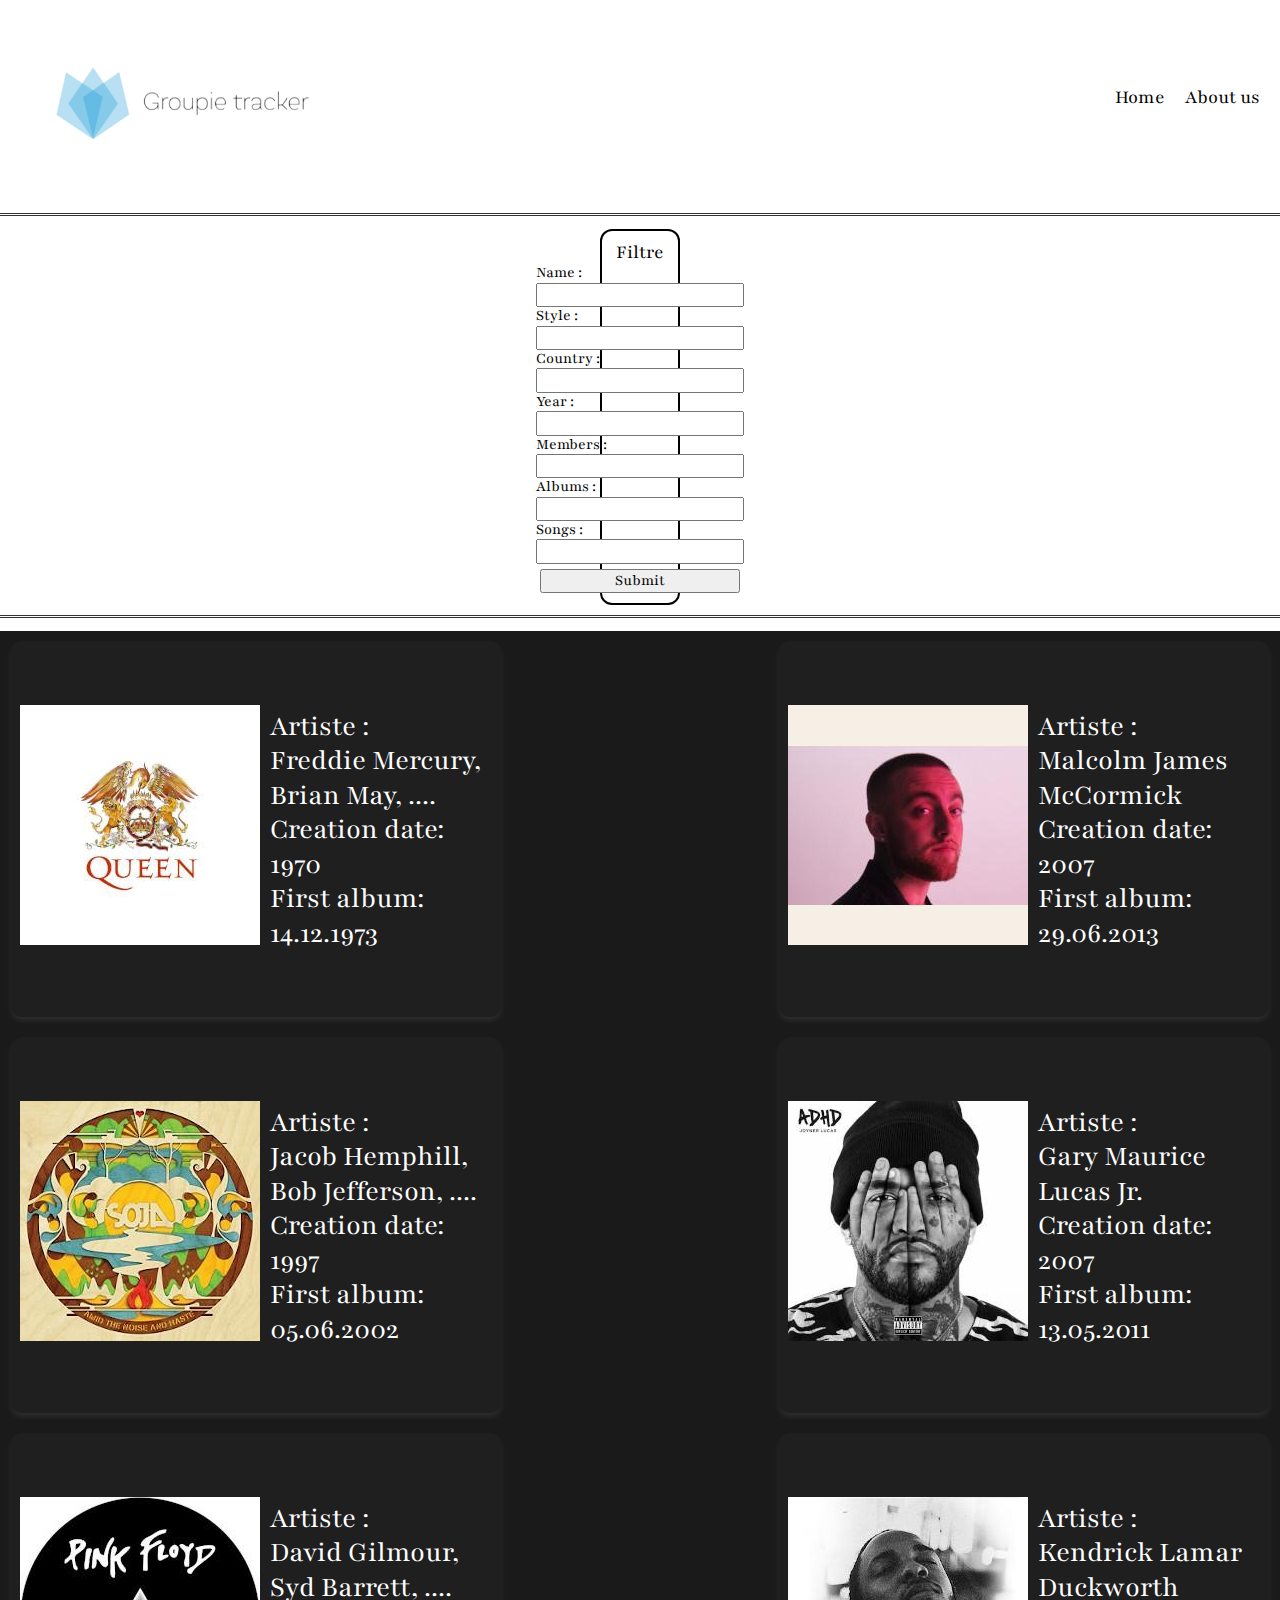
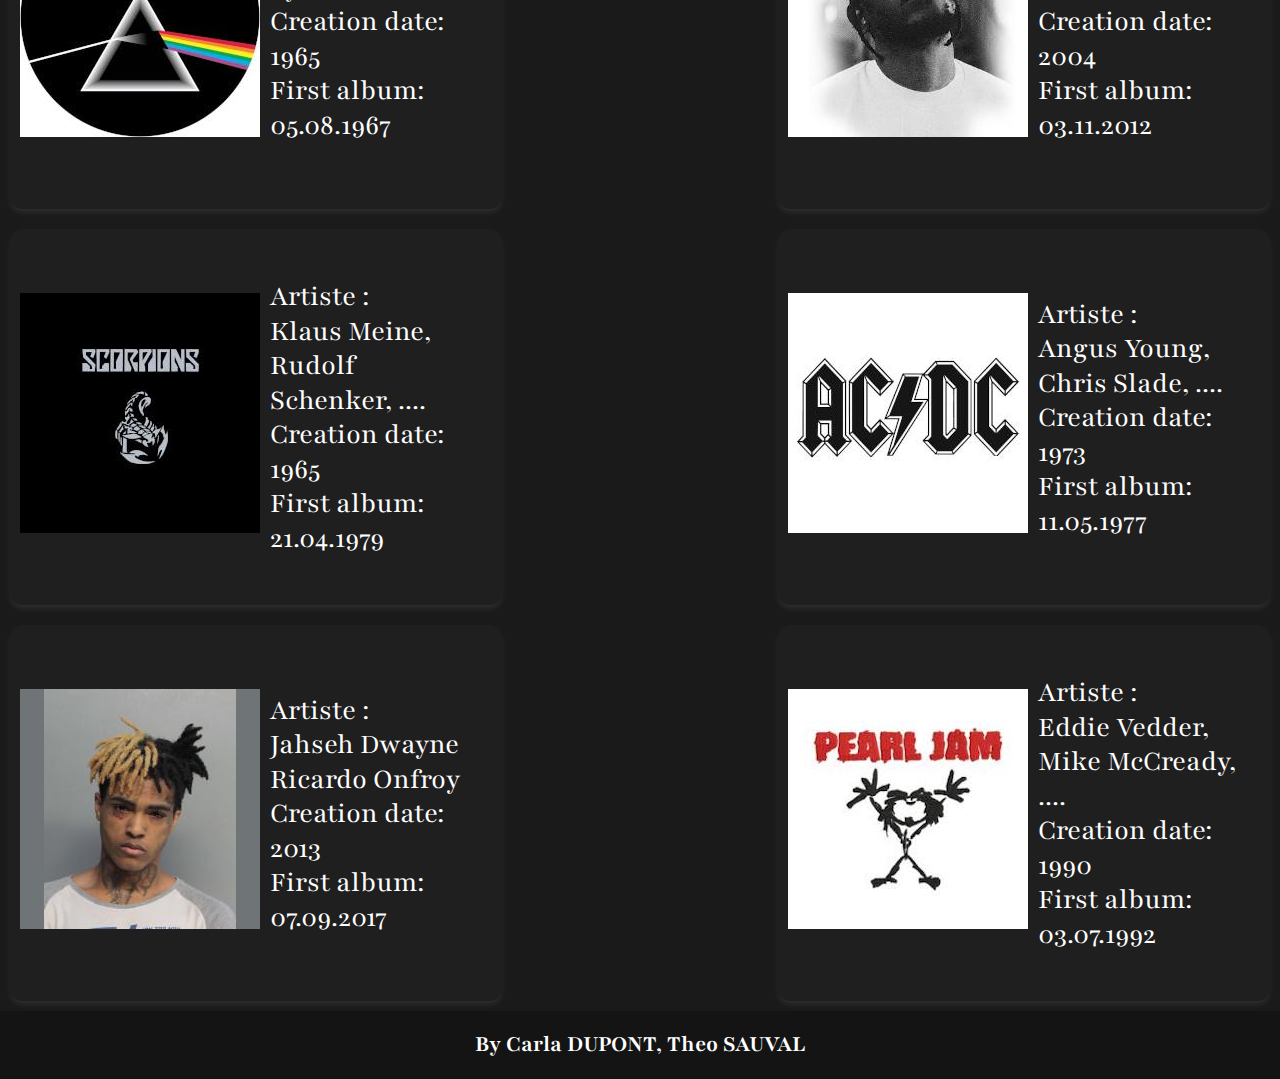
<file: HTML/index.html>
<!DOCTYPE html>
<html lang="fr">
<head>
    <meta charset="UTF-8">
    <meta http-equiv="X-UA-Compatible" content="IE=edge">
    <meta name="viewport" content="width=device-width, initial-scale=1.0">
    <link rel="icon" href="/IMG/groupie-removebg-preview-logo.png">
    <link rel="stylesheet" href="/CSS/normalize.css">
    <link rel="stylesheet" href="/CSS/style.css">
    <title>Groupie Tracker</title>
</head>
<body>
    <!-- Debut de la nav bar  -->
    <header>
        <div class="navbar">
            <div class="parent">
                <div class="div1">
                    <img src="/IMG/groupie-removebg-preview.png" alt="Logo">     
                </div>
                <div class="div2"> 
                    
                </div>
                <div class="div3"> 
                    <ul>
                        <li class="one"><a href="#">Home</a></li>
                        <li class="two"><a href="#">About us</a></li>
                    </ul>
                </div>
            </div>
        </div>
    </header>
    <hr>
    <!-- Debut du 2eme bloc du site -->
    <main>
        <div class="filter">
            <form action="">
                <label for="Titre" class="titre">Filtre</label>
                <label for="name">Name :</label>
                <input type="text" name="name" id="btn">
                <label for="style">Style :</label>
                <input type="text" name="style" id="btn">
                <label for="country">Country :</label>
                <input type="text" name="country" id="btn">
                <label for="year">Year :</label>
                <input type="text" name="year" id="btn">
                <label for="members">Members :</label>
                <input type="text" name="members" id="btn">
                <label for="albums">Albums :</label>
                <input type="text" name="albums" id="btn">
                <label for="songs">Songs :</label>
                <input type="text" name="songs" id="btn">
                <input type="submit" value="Submit" id="bouton">
            </form>
        </div>
        <hr>
        <!-- Debut du 3eme bloc du site, artiste et leurs description -->
        <div class="artiste">
            <div class="parent1">
                <div class="div5">
                    <a href="/HTML/queen.html">
                        <img src="/IMG/queen.jpeg" alt="image artiste 1">
                    </a>
                        <div class="text">
                            <p>
                                Artiste : <br> Freddie Mercury, Brian May, .... <br>
                                Creation date: <br> 1970 <br>
                                First album: <br> 14.12.1973
                            </p>
                        </div>
                </div>
                <div class="div6">
                    <a href="/HTML/soja.html">
                    <img src="/IMG/soja.jpeg" alt="image artiste 2">
                    </a>
                    <div class="text">
                    <p>
                        Artiste : <br> Jacob Hemphill, Bob Jefferson, .... <br>
                        Creation date: <br> 1997 <br>
                        First album: <br> 05.06.2002
                    </p>
                    </div>
                </div>
                <div class="div7">
                    <a href="pinkFloyd.html">
                    <img src="/IMG/pinkfloyd.jpeg" alt="image artiste 3">
                    </a>
                    <div class="text">
                    <p>
                        Artiste : <br> David Gilmour, Syd Barrett, .... <br>
                        Creation date: <br> 1965 <br>
                        First album: <br> 05.08.1967
                    </p>
                    </div>
                </div>
                <div class="div8">
                    <a href="scorpion.html">
                    <img src="/IMG/scorpions.jpeg" alt="image artiste 4">
                    </a>
                    <div class="text">
                    <p>
                        Artiste : <br> Klaus Meine, Rudolf Schenker, .... <br>
                        Creation date: <br> 1965 <br>
                        First album: <br> 21.04.1979<br>
                    </p>
                </div>
                </div>
                <div class="div9">
                    <a href="xxxtentacion.html">
                    <img src="/IMG/xxxtentacion.jpeg" alt="image artiste 5">
                    </a>
                    <div class="text">
                    <p>
                        Artiste : <br> Jahseh Dwayne Ricardo Onfroy <br>
                        Creation date: <br> 2013 <br>
                        First album: <br> 07.09.2017 <br>
                    </p>
                    </div>
                </div>
                <div class="div10">
                    <a href="MacMiller.html">
                    <img src="/IMG/macmiller.jpeg" alt="image artiste 6">
                    </a>
                    <div class="text">
                    <p>
                        Artiste : <br> Malcolm James McCormick <br>
                        Creation date: <br> 2007 <br>
                        First album: <br> 29.06.2013
                    </p>
                    </div>
                </div>
                <div class="div11">
                    <a href="JoynerLucas.html">
                    <img src="/IMG/joynerlucas.jpeg" alt="image artiste 7">
                    </a>
                    <div class="text">
                    <p>
                        Artiste : <br> Gary Maurice Lucas Jr. <br>
                        Creation date: <br> 2007 <br>
                        First album: <br> 13.05.2011 <br>
                    </p>
                    </div>
                </div>
                <div class="div12">
                    <a href="KendrickLamar.html">
                    <img src="/IMG/kencricklamar.jpeg" alt="image artiste 8">
                    </a>
                    <div class="text">
                    <p>
                        Artiste : <br> Kendrick Lamar Duckworth <br>
                        Creation date: <br> 2004 <br>
                        First album: <br> 03.11.2012
                    </p>
                    </div>
                </div>
                <div class="div13">
                    <a href="acdc.html">
                    <img src="/IMG/acdc.jpeg" alt="image artiste 9">
                    </a>
                    <div class="text">
                    <p>
                        Artiste : <br> Angus Young, Chris Slade, .... <br>
                        Creation date: <br> 1973 <br>
                        First album: <br> 11.05.1977
                    </p>
                    </div>
                </div>
                <div class="div14">
                    <a href="PearlJam.html">
                    <img src="/IMG/pearljam.jpeg" alt="image artiste 10">
                    </a>
                    <div class="text">
                    <p>
                        Artiste : <br> Eddie Vedder, Mike McCready, .... <br>
                        Creation date: <br> 1990 <br>
                        First album: <br> 03.07.1992
                    </p>
                    </div>
                </div>
            </div>
        </div>
    </main>
    <!-- Fin du site avec les noms des createur du site -->
    <footer>
        <h2>
            By Carla DUPONT,  
            Theo SAUVAL 
        </h2>
    </footer>
</body>
</html>
</file>
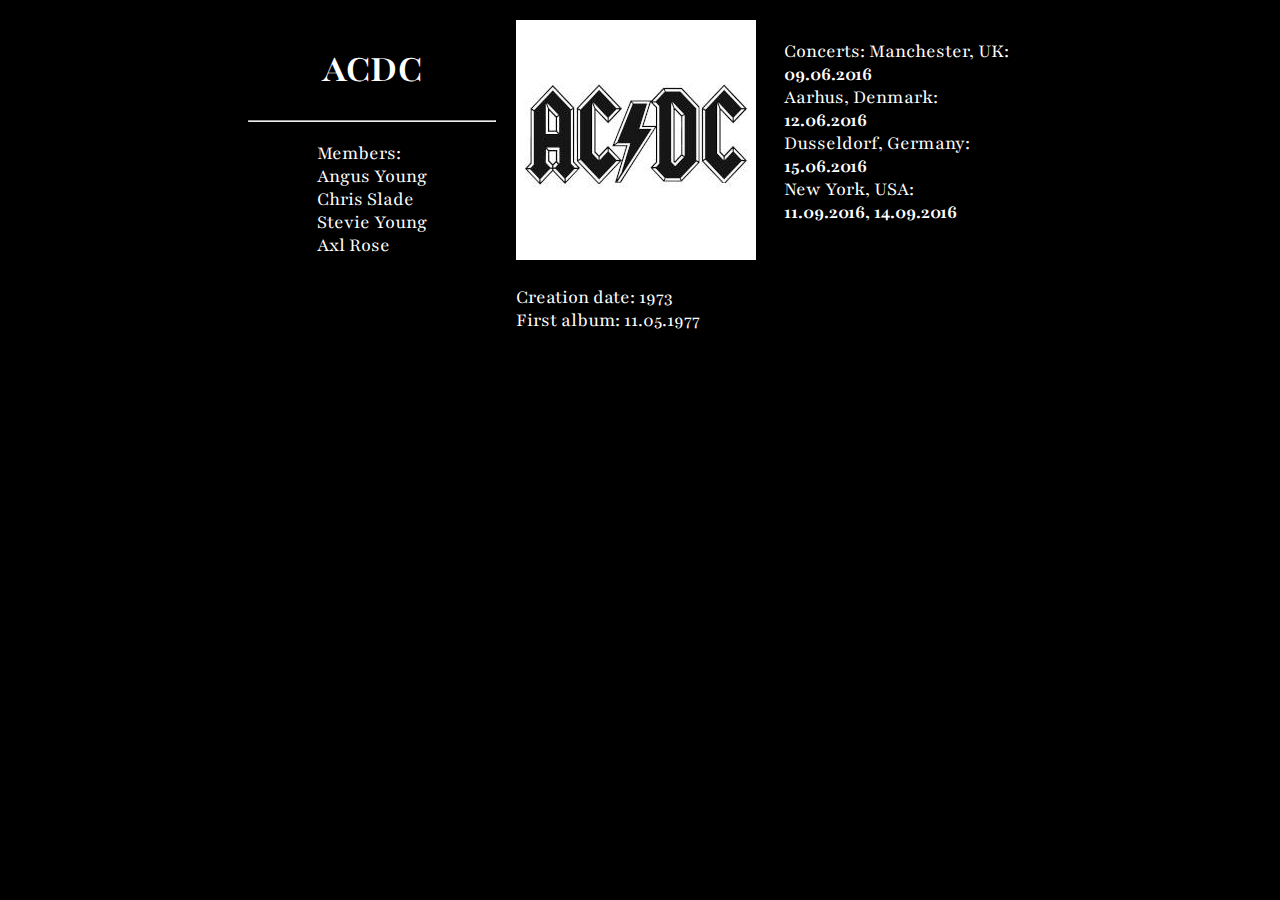
<file: HTML/acdc.html>
<!DOCTYPE html>
<html lang="fr">
<head>
    <meta charset="UTF-8">
    <meta http-equiv="X-UA-Compatible" content="IE=edge">
    <meta name="viewport" content="width=device-width, initial-scale=1.0">
    <link rel="icon" href="/IMG/groupie-removebg-preview-logo.png">

    <link rel="stylesheet" href="/CSS/normalize.css">
    <link rel="stylesheet" href="/CSS/queen.css">
    <title>ACDC</title>
</head>
<body>
    <main>
        <div class="parent">
            <div class="div1">
                <h1>
                    ACDC
                </h1>
                <hr>
                <p class="Membres">
                    Members: <br>
                    Angus Young <br> 
                    Chris Slade <br> 
                    Stevie Young <br> 
                    Axl Rose <br>  
                </p>
            </div>
            <div class="div2">
                <img src="/IMG/acdc.jpeg" alt="Image du groupe de queen">     
            </div>
            <div class="div3">
                <p>
                    Creation date: 1973 <br>
                    First album: 11.05.1977
                </p>
            </div>
            <div class="div4">
                <p>
                Concerts:
                Manchester, UK: <br>
                <strong>09.06.2016</strong>   <br>

                Aarhus, Denmark: <br>
                <strong>12.06.2016</strong>  <br>

                Dusseldorf, Germany: <br>
                <strong>15.06.2016</strong><br>

                New York, USA: <br>
                <strong>11.09.2016, 14.09.2016</strong><br>
               
                </p>  
            </div>
            </div>
    </main>
</body>
</html>
</file>
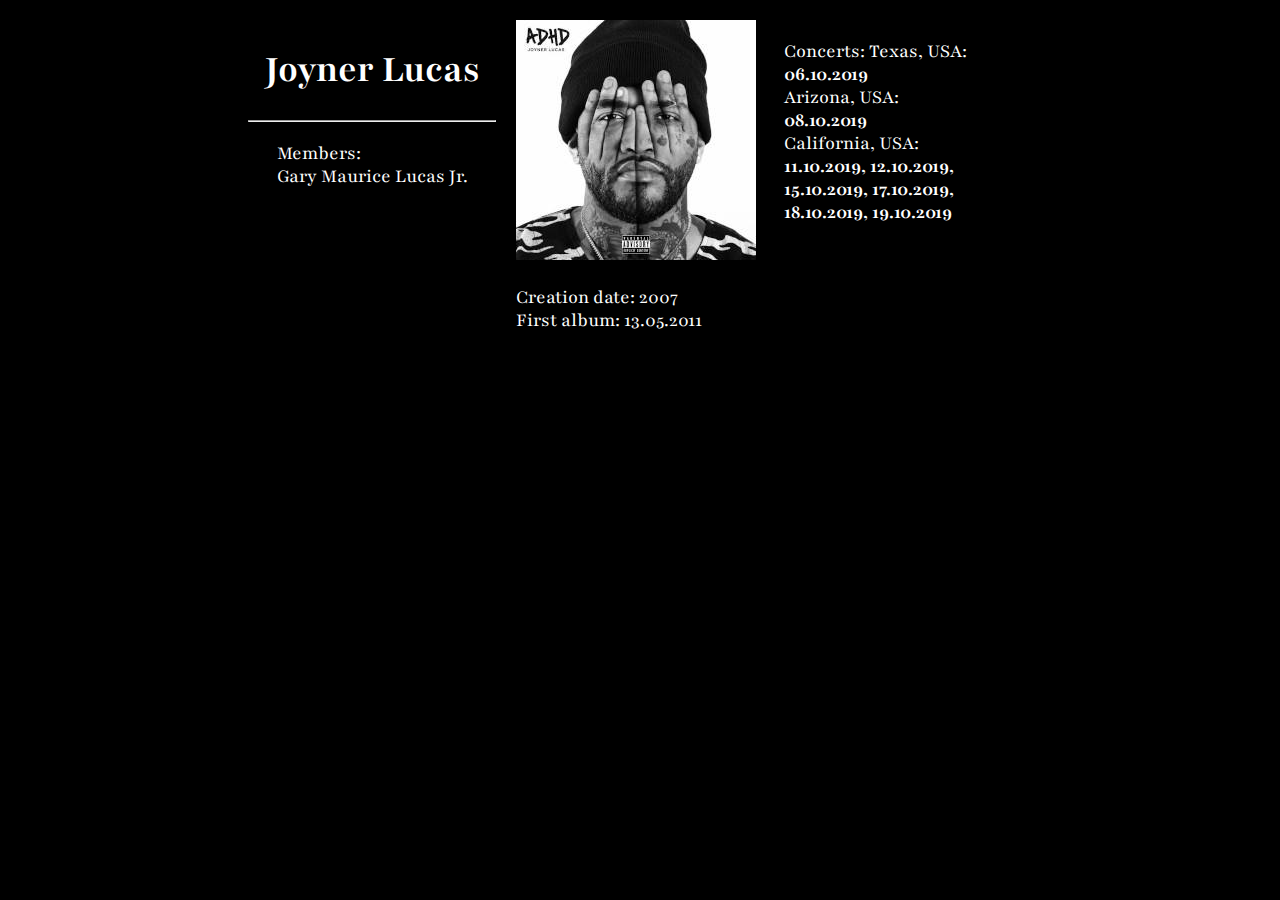
<file: HTML/JoynerLucas.html>
<!DOCTYPE html>
<html lang="fr">
<head>
    <meta charset="UTF-8">
    <meta http-equiv="X-UA-Compatible" content="IE=edge">
    <meta name="viewport" content="width=device-width, initial-scale=1.0">
    <link rel="icon" href="/IMG/groupie-removebg-preview-logo.png">
    <link rel="stylesheet" href="/CSS/normalize.css">
    <link rel="stylesheet" href="/CSS/queen.css">
    <title>JoynerLucas</title>
</head>
<body>
    <main>
        <div class="parent">
            <div class="div1">
                <h1>
                    Joyner Lucas
                </h1>
                <hr>
                <p class="Membres">
                    Members: <br>
                    Gary Maurice Lucas Jr. <br>  
                </p>
            </div>
            <div class="div2">
                <img src="/IMG/joynerlucas.jpeg" alt="Image du groupe de queen">     
            </div>
            <div class="div3">
                <p>
                    Creation date: 2007 <br>
                    First album: 13.05.2011
                </p>
            </div>
            <div class="div4">
                <p>
                Concerts:
                Texas, USA: <br>
                <strong>06.10.2019</strong>   <br>

                Arizona, USA: <br>
                <strong>08.10.2019</strong>  <br>

                California, USA: <br>
                <strong>11.10.2019, 12.10.2019, 15.10.2019, 17.10.2019, 18.10.2019, 19.10.2019</strong><br>
                </p>  
            </div>
            </div>
    </main>
</body>
</html>
</file>
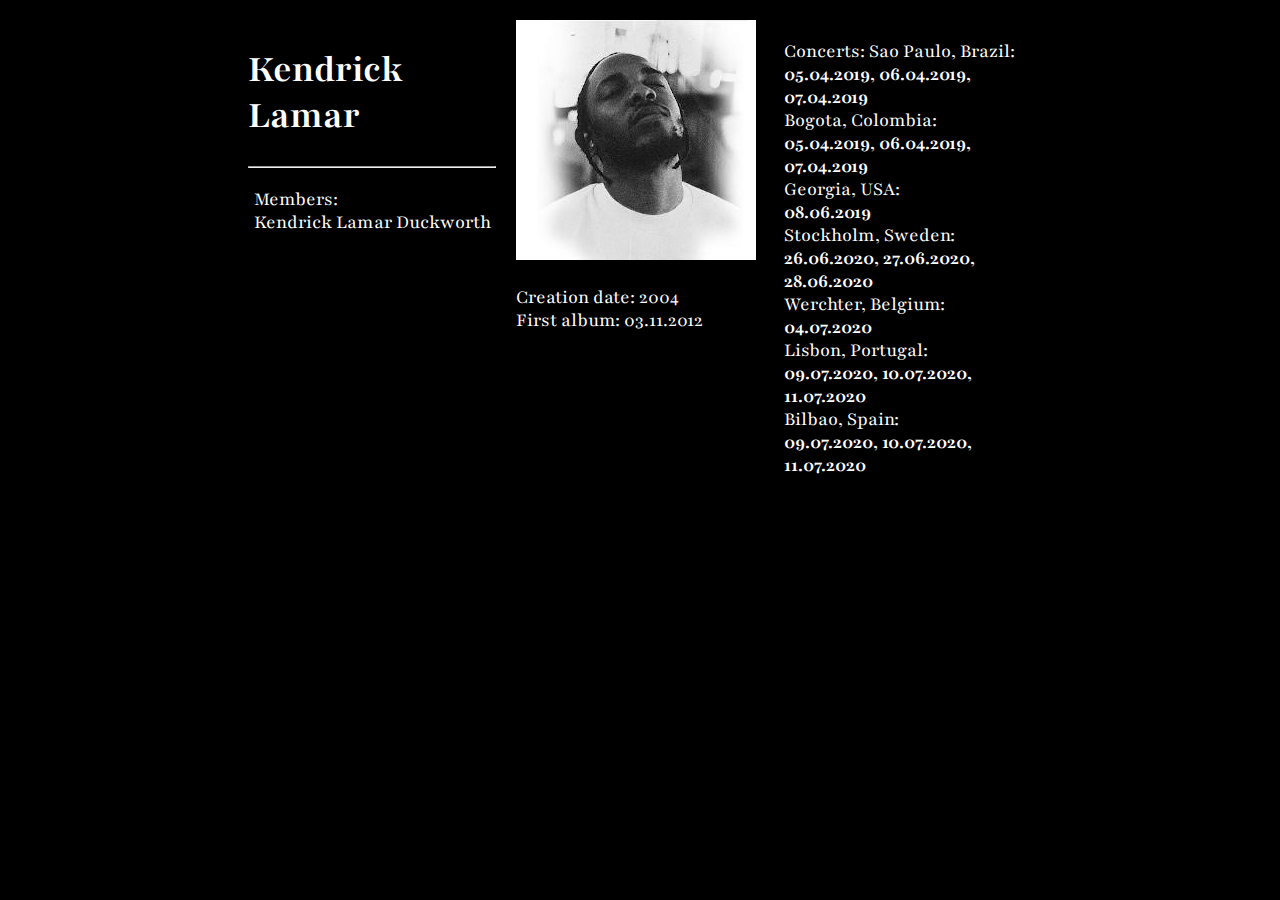
<file: HTML/KendrickLamar.html>
<!DOCTYPE html>
<html lang="fr">
<head>
    <meta charset="UTF-8">
    <meta http-equiv="X-UA-Compatible" content="IE=edge">
    <meta name="viewport" content="width=device-width, initial-scale=1.0">
    <link rel="icon" href="/IMG/groupie-removebg-preview-logo.png">

    <link rel="stylesheet" href="/CSS/normalize.css">
    <link rel="stylesheet" href="/CSS/queen.css">
    <title>KendrickLamar</title>
</head>
<body>
    <main>
        <div class="parent">
            <div class="div1">
                <h1>
                    Kendrick Lamar
                </h1>
                <hr>
                <p class="Membres">
                    Members: <br>
                    Kendrick Lamar Duckworth <br>  
                </p>
            </div>
            <div class="div2">
                <img src="/IMG/kencricklamar.jpeg" alt="Image du groupe de queen">     
            </div>
            <div class="div3">
                <p>
                    Creation date: 2004 <br>
                    First album: 03.11.2012
                </p>
            </div>
            <div class="div4">
                <p>
                Concerts:
                Sao Paulo, Brazil: <br>
                <strong>05.04.2019, 06.04.2019, 07.04.2019</strong>   <br>

                Bogota, Colombia: <br>
                <strong>05.04.2019, 06.04.2019, 07.04.2019</strong>  <br>

                Georgia, USA: <br>
                <strong>08.06.2019</strong><br>

                Stockholm, Sweden: <br>
                <strong>26.06.2020, 27.06.2020, 28.06.2020</strong><br>

                Werchter, Belgium: <br>
                <strong>04.07.2020</strong><br>

                Lisbon, Portugal: <br>
                <strong>09.07.2020, 10.07.2020, 11.07.2020</strong><br>

                Bilbao, Spain: <br>
                <strong>09.07.2020, 10.07.2020, 11.07.2020</strong><br>
                </p>  
            </div>
            </div>
    </main>
</body>
</html>
</file>
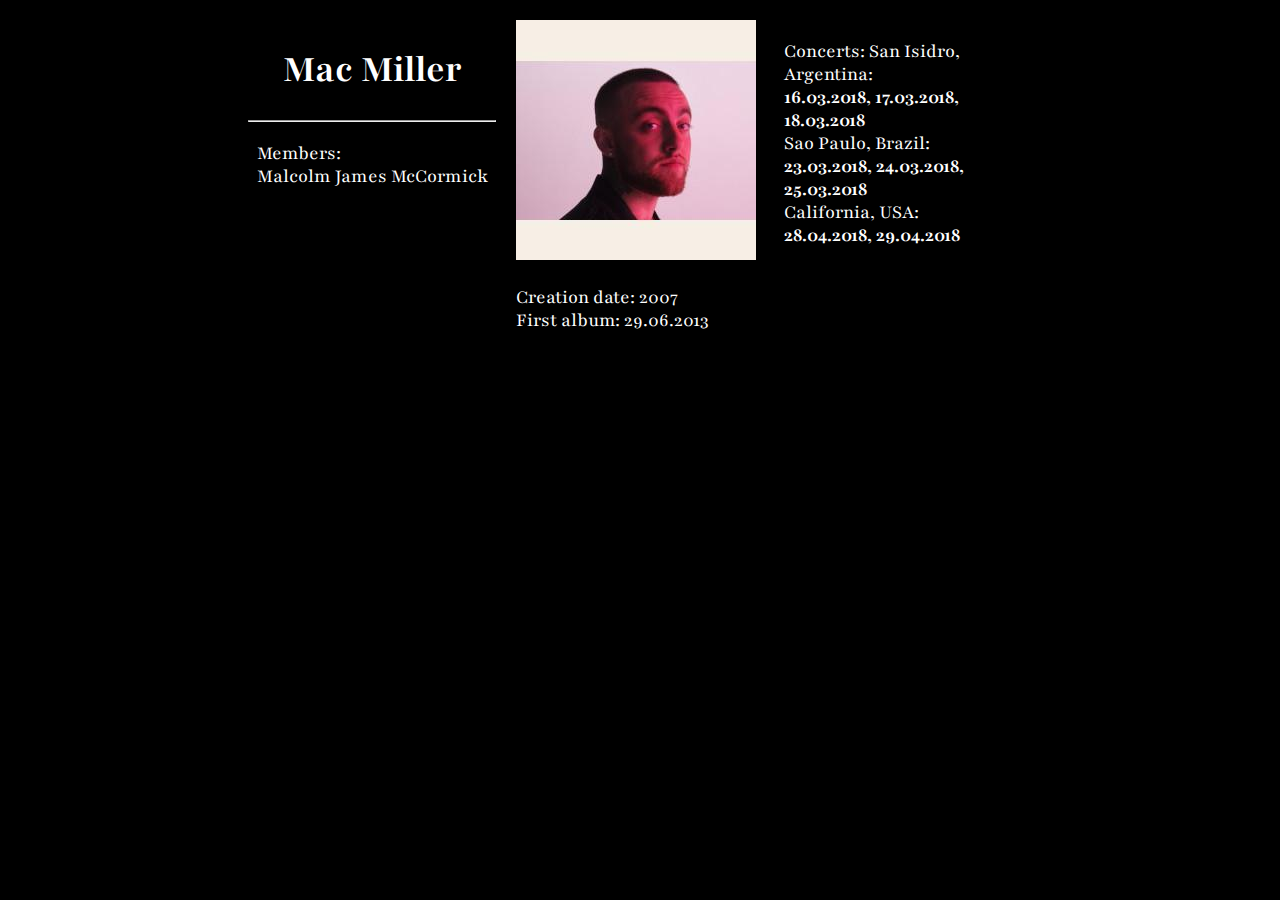
<file: HTML/MacMiller.html>
<!DOCTYPE html>
<html lang="fr">
<head>
    <meta charset="UTF-8">
    <meta http-equiv="X-UA-Compatible" content="IE=edge">
    <meta name="viewport" content="width=device-width, initial-scale=1.0">
    <link rel="icon" href="/IMG/groupie-removebg-preview-logo.png">

    <link rel="stylesheet" href="/CSS/normalize.css">
    <link rel="stylesheet" href="/CSS/queen.css">
    <title>MacMiller</title>
</head>
<body>
    <main>
        <div class="parent">
            <div class="div1">
                <h1>
                    Mac Miller
                </h1>
                <hr>
                <p class="Membres">
                    Members: <br>
                    Malcolm James McCormick <br>  
                </p>
            </div>
            <div class="div2">
                <img src="/IMG/macmiller.jpeg" alt="Image du groupe de queen">     
            </div>
            <div class="div3">
                <p>
                    Creation date: 2007 <br>
                    First album: 29.06.2013
                </p>
            </div>
            <div class="div4">
                <p>
                Concerts:
                San Isidro, Argentina: <br>
                <strong>16.03.2018, 17.03.2018, 18.03.2018</strong>   <br>

                Sao Paulo, Brazil: <br>
                <strong>23.03.2018, 24.03.2018, 25.03.2018</strong>  <br>

                California, USA: <br>
                <strong>28.04.2018, 29.04.2018</strong><br>
                </p>  
            </div>
            </div>
    </main>
</body>
</html>
</file>
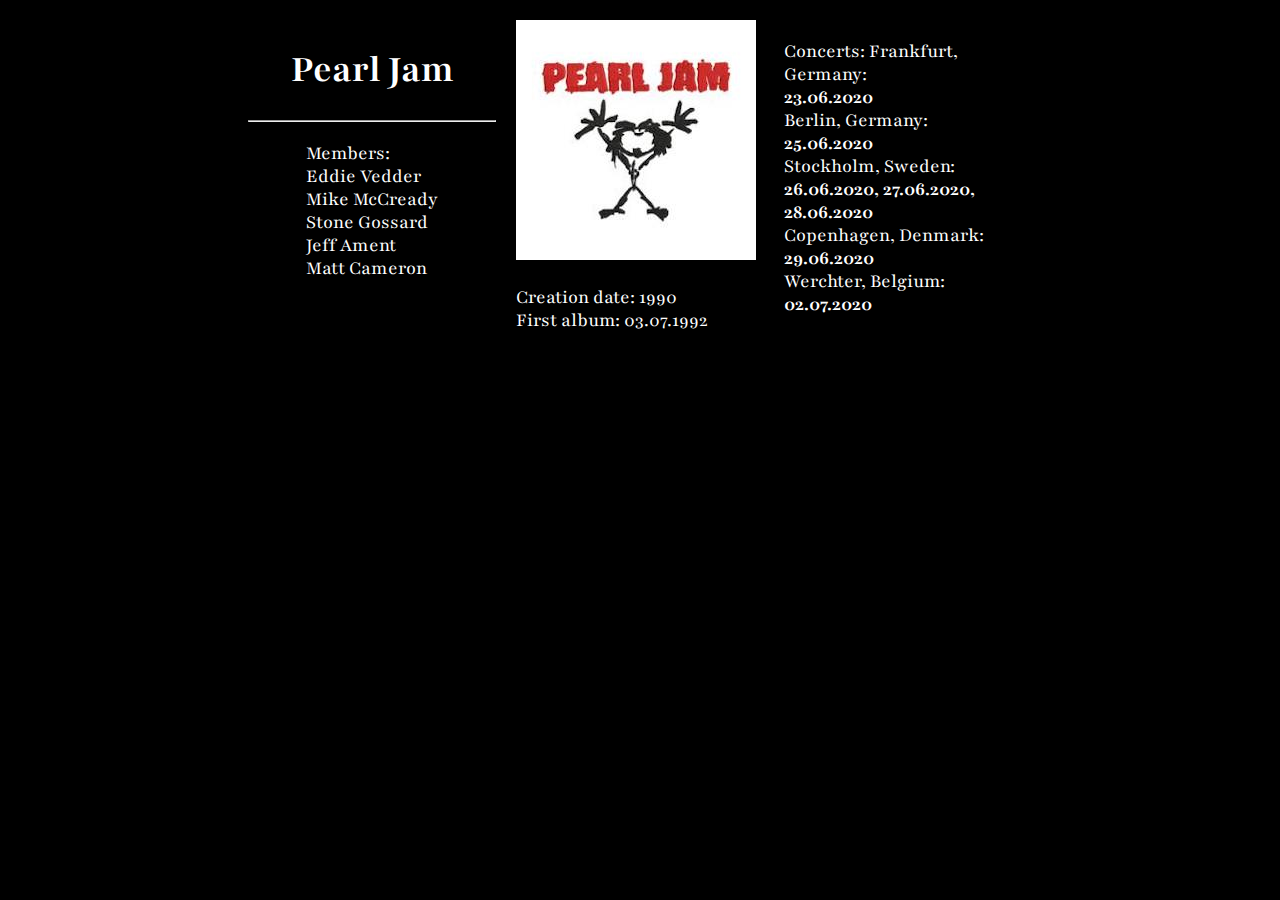
<file: HTML/PearlJam.html>
<!DOCTYPE html>
<html lang="fr">
<head>
    <meta charset="UTF-8">
    <meta http-equiv="X-UA-Compatible" content="IE=edge">
    <meta name="viewport" content="width=device-width, initial-scale=1.0">
    <link rel="icon" href="/IMG/groupie-removebg-preview-logo.png">

    <link rel="stylesheet" href="/CSS/normalize.css">
    <link rel="stylesheet" href="/CSS/queen.css">
    <title>PearlJam</title>
</head>
<body>
    <main>
        <div class="parent">
            <div class="div1">
                <h1>
                    Pearl Jam
                </h1>
                <hr>
                <p class="Membres">
                    Members: <br>
                    Eddie Vedder <br> 
                    Mike McCready <br> 
                    Stone Gossard <br> 
                    Jeff Ament <br>
                    Matt Cameron <br>  
                </p>
            </div>
            <div class="div2">
                <img src="/IMG/pearljam.jpeg" alt="Image du groupe de queen">     
            </div>
            <div class="div3">
                <p>
                    Creation date: 1990 <br>
                    First album: 03.07.1992
                </p>
            </div>
            <div class="div4">
                <p>
                Concerts:
                Frankfurt, Germany: <br>
                <strong>23.06.2020</strong>   <br>

                Berlin, Germany: <br>
                <strong>25.06.2020</strong>  <br>

                Stockholm, Sweden: <br>
                <strong>26.06.2020, 27.06.2020, 28.06.2020</strong><br>

                Copenhagen, Denmark: <br>
                <strong>29.06.2020</strong><br>

                Werchter, Belgium: <br>
                <strong>02.07.2020</strong><br>
               
                </p>  
            </div>
            </div>
    </main>
</body>
</html>
</file>
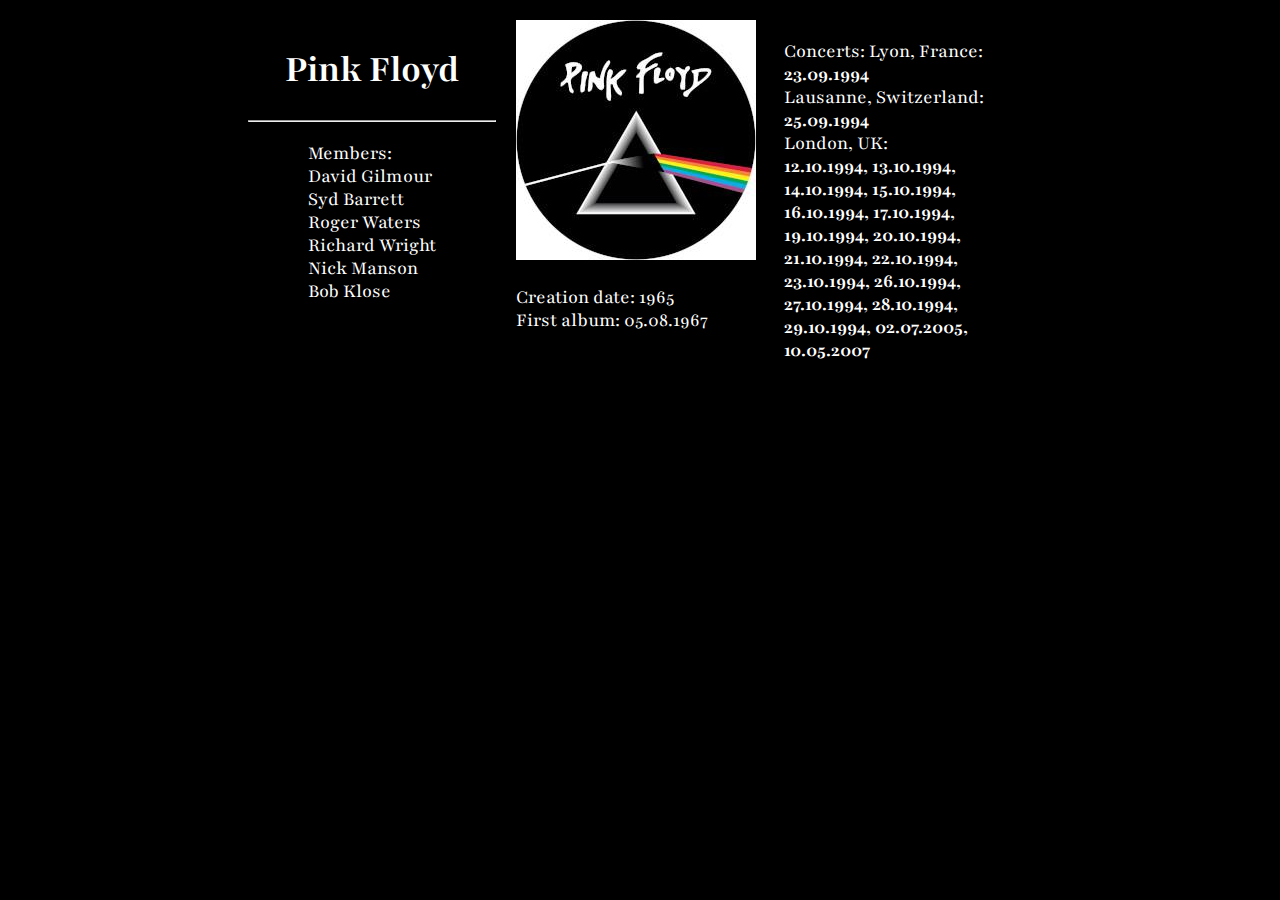
<file: HTML/pinkFloyd.html>
<!DOCTYPE html>
<html lang="fr">
<head>
    <meta charset="UTF-8">
    <meta http-equiv="X-UA-Compatible" content="IE=edge">
    <meta name="viewport" content="width=device-width, initial-scale=1.0">
    <link rel="icon" href="/IMG/groupie-removebg-preview-logo.png">

    <link rel="stylesheet" href="/CSS/normalize.css">
    <link rel="stylesheet" href="/CSS/queen.css">
    <title>pinkFloyd</title>
</head>
<body>
    <main>
        <div class="parent">
            <div class="div1">
                <h1>
                    Pink Floyd
                </h1>
                <hr>
                <p class="Membres">
                    Members: <br>
                    David Gilmour <br>
                    Syd Barrett <br>
                    Roger Waters <br>
                    Richard Wright  <br>  
                    Nick Manson <br>
                    Bob Klose <br>
                </p>
            </div>
            <div class="div2">
                <img src="/IMG/pinkfloyd.jpeg" alt="Image du groupe de queen">     
            </div>
            <div class="div3">
                <p>
                    Creation date: 1965 <br>
                    First album: 05.08.1967
                </p>
            </div>
            <div class="div4">
                <p>
                Concerts:
                Lyon, France: <br>
                <strong>23.09.1994</strong>   <br>

                Lausanne, Switzerland: <br>
                <strong>25.09.1994</strong>  <br>

                London, UK: <br>
                <strong> 12.10.1994, 13.10.1994, 14.10.1994, 15.10.1994, 16.10.1994, 17.10.1994, 19.10.1994, 20.10.1994, 21.10.1994, 22.10.1994, 23.10.1994, 26.10.1994, 27.10.1994, 28.10.1994, 29.10.1994, 02.07.2005, 10.05.2007 </strong><br>
                
                </p>  
            </div>
            </div>
    </main>
</body>
</html>
</file>
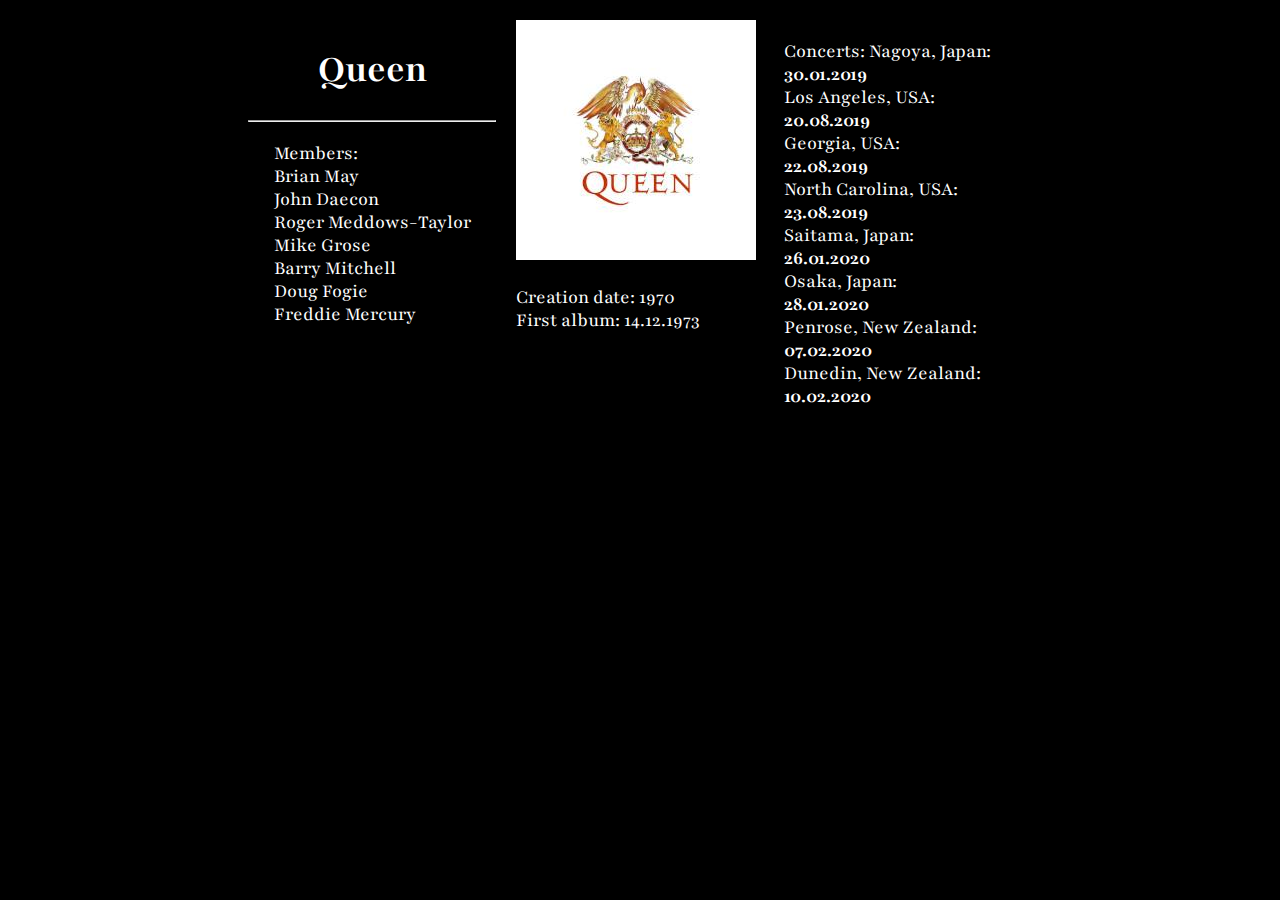
<file: HTML/queen.html>
<!DOCTYPE html>
<html lang="fr">
<head>
    <meta charset="UTF-8">
    <meta http-equiv="X-UA-Compatible" content="IE=edge">
    <meta name="viewport" content="width=device-width, initial-scale=1.0">
    <link rel="icon" href="/IMG/groupie-removebg-preview-logo.png">

    <link rel="stylesheet" href="/CSS/normalize.css">
    <link rel="stylesheet" href="/CSS/queen.css">
    <title>Queen</title>
</head>
<body>
    <main>
        <div class="parent">
            <div class="div1">
                <h1>
                    Queen
                </h1>
                <hr>
                <p class="Membres">
                    Members: <br>
                    Brian May <br>
                    John Daecon <br>
                    Roger Meddows-Taylor <br>
                    Mike Grose  <br>  
                    Barry Mitchell <br>
                    Doug Fogie <br>
                    Freddie Mercury <br>
                </p>
            </div>
            <div class="div2">
                <img src="/IMG/queen.jpeg" alt="Image du groupe de queen">     
            </div>
            <div class="div3">
                <p>
                    Creation date: 1970 <br>
                    First album: 14.12.1973
                </p>
            </div>
            <div class="div4">
                <p>
                Concerts:
                Nagoya, Japan: <br>
                <strong>30.01.2019</strong>   <br>

                Los Angeles, USA: <br>
                <strong>20.08.2019</strong>  <br>

                Georgia, USA: <br>
                <strong> 22.08.2019 </strong><br>

                North Carolina, USA: <br>
                <strong>23.08.2019</strong> <br>

                Saitama, Japan: <br>
                <strong> 26.01.2020 </strong><br>

                Osaka, Japan: <br>
                <strong> 28.01.2020 </strong><br>

                Penrose, New Zealand: <br>
                <strong> 07.02.2020 </strong><br>

                Dunedin, New Zealand: <br>
                <strong> 10.02.2020</strong>
                </p>  
            </div>
            </div>
    </main>
</body>
</html>
</file>
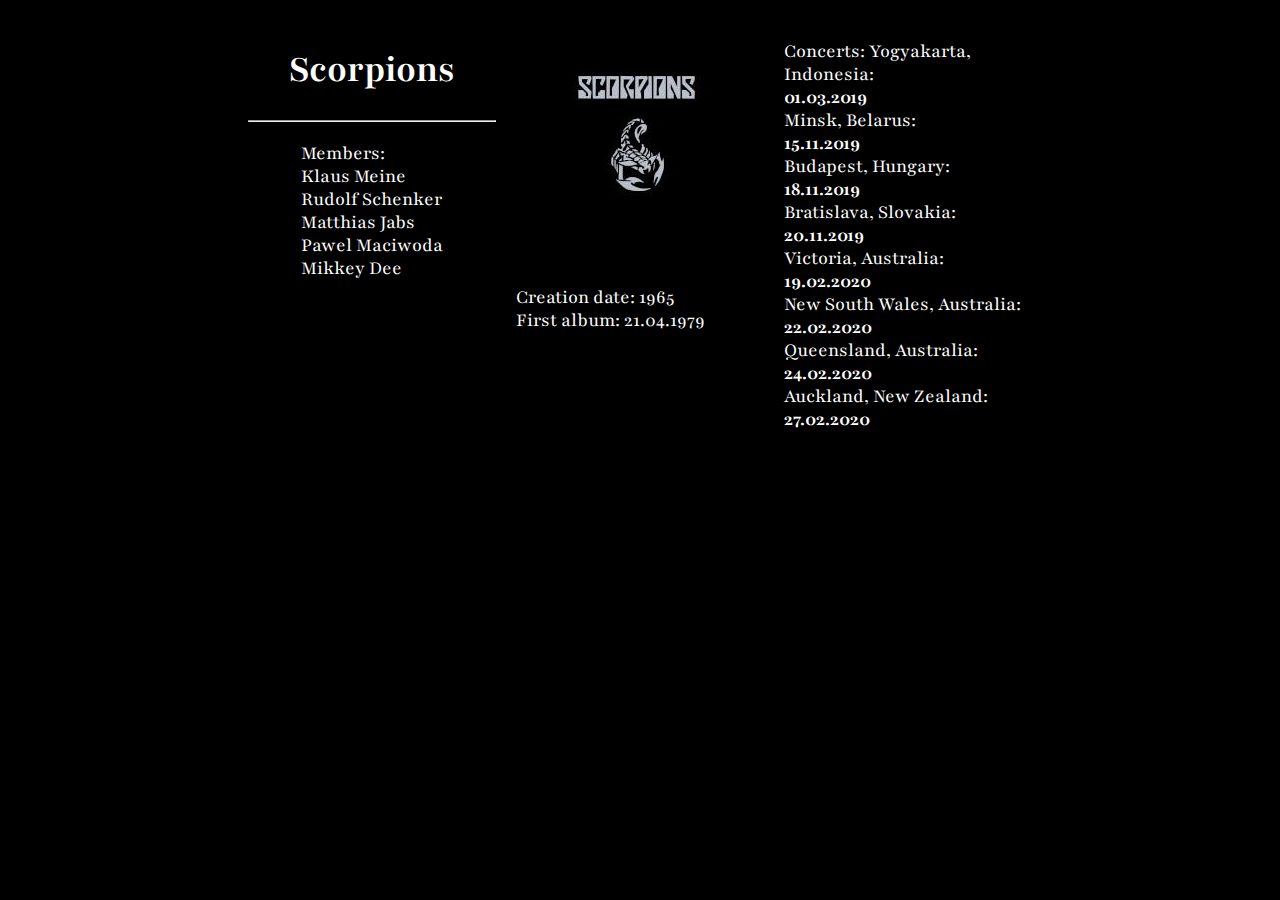
<file: HTML/scorpion.html>
<!DOCTYPE html>
<html lang="fr">
<head>
    <meta charset="UTF-8">
    <meta http-equiv="X-UA-Compatible" content="IE=edge">
    <meta name="viewport" content="width=device-width, initial-scale=1.0">
    <link rel="icon" href="/IMG/groupie-removebg-preview-logo.png">

    <link rel="stylesheet" href="/CSS/normalize.css">
    <link rel="stylesheet" href="/CSS/queen.css">
    <title>scorpion</title>
</head>
<body>
    <main>
        <div class="parent">
            <div class="div1">
                <h1>
                    Scorpions
                </h1>
                <hr>
                <p class="Membres">
                    Members: <br>
                    Klaus Meine <br>
                    Rudolf Schenker <br>
                    Matthias Jabs <br>
                    Pawel Maciwoda <br>
                    Mikkey Dee <br>  
                </p>
            </div>
            <div class="div2">
                <img src="/IMG/scorpions.jpeg" alt="Image du groupe de queen">     
            </div>
            <div class="div3">
                <p>
                    Creation date: 1965 <br>
                    First album: 21.04.1979
                </p>
            </div>
            <div class="div4">
                <p>
                Concerts:
                Yogyakarta, Indonesia: <br>
                <strong>01.03.2019</strong>   <br>

                Minsk, Belarus: <br>
                <strong>15.11.2019</strong>  <br>

                Budapest, Hungary: <br>
                <strong> 18.11.2019</strong><br>
                
                Bratislava, Slovakia: <br>
                <strong> 20.11.2019</strong><br>
                
                Victoria, Australia: <br>
                <strong> 19.02.2020</strong><br>
                
                New South Wales, Australia: <br>
                <strong> 22.02.2020</strong><br>
                
                Queensland, Australia: <br>
                <strong>24.02.2020</strong><br>

                Auckland, New Zealand: <br>
                <strong>27.02.2020</strong><br>
                </p>  
            </div>
            </div>
    </main>
</body>
</html>
</file>
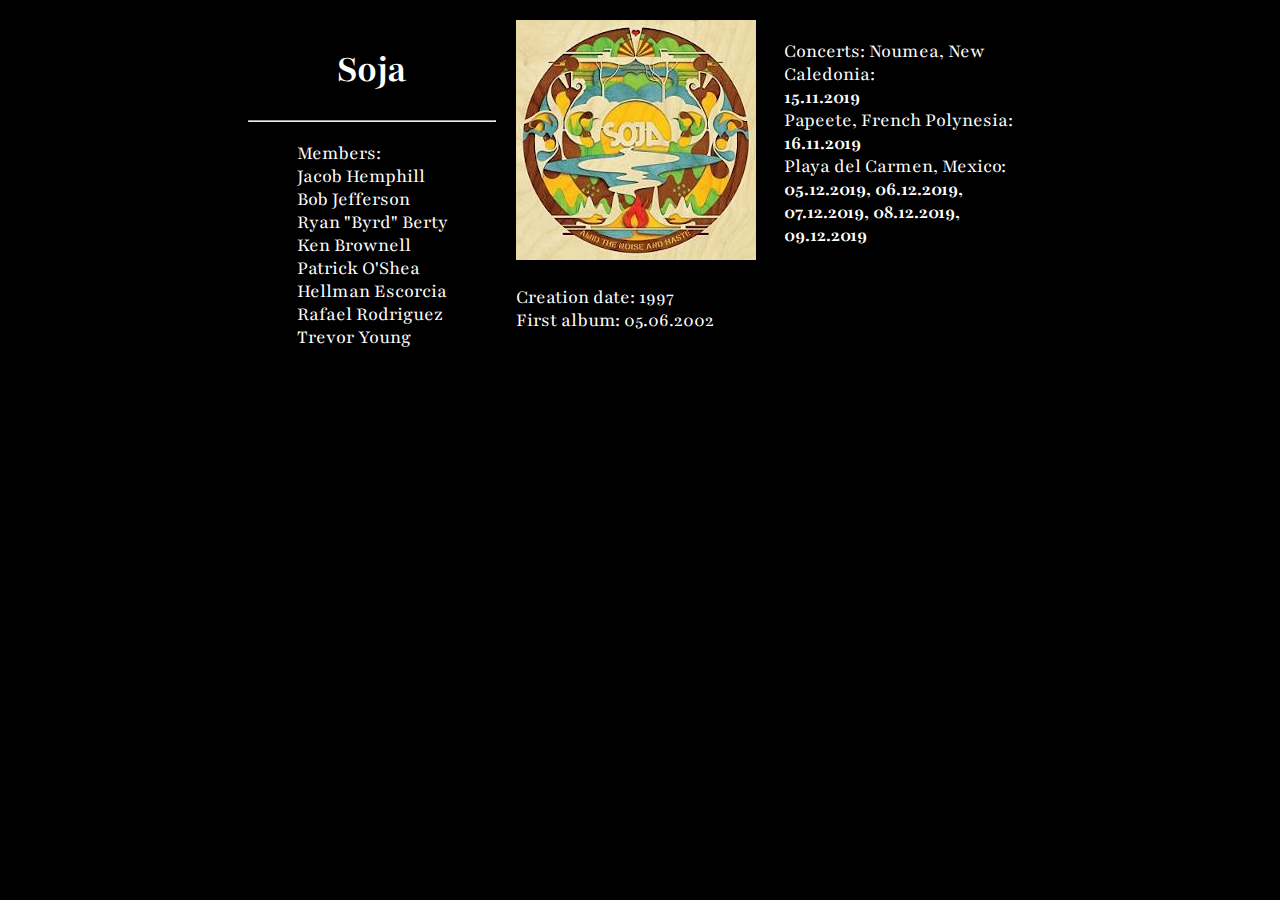
<file: HTML/soja.html>
<!DOCTYPE html>
<html lang="fr">
<head>
    <meta charset="UTF-8">
    <meta http-equiv="X-UA-Compatible" content="IE=edge">
    <meta name="viewport" content="width=device-width, initial-scale=1.0">
    <link rel="icon" href="/IMG/groupie-removebg-preview-logo.png">

    <link rel="stylesheet" href="/CSS/normalize.css">
    <link rel="stylesheet" href="/CSS/queen.css">
    <title>Soja</title>
</head>
<body>
    <main>
        <div class="parent">
            <div class="div1">
                <h1>
                    Soja
                </h1>
                <hr>
                <p class="Membres">
                    Members: <br>
                    Jacob Hemphill <br>
                    Bob Jefferson <br>
                    Ryan "Byrd" Berty <br>
                    Ken Brownell <br>
                    Patrick O'Shea <br>  
                    Hellman Escorcia <br>
                    Rafael Rodriguez <br>
                    Trevor Young <br>
                </p>
            </div>
            <div class="div2">
                <img src="/IMG/soja.jpeg" alt="Image du groupe de queen">     
            </div>
            <div class="div3">
                <p>
                    Creation date: 1997 <br>
                    First album: 05.06.2002
                </p>
            </div>
            <div class="div4">
                <p>
                Concerts:
                Noumea, New Caledonia: <br>
                <strong>15.11.2019</strong>   <br>

                Papeete, French Polynesia: <br>
                <strong>16.11.2019</strong>  <br>

                Playa del Carmen, Mexico: <br>
                <strong> 05.12.2019, 06.12.2019, 07.12.2019, 08.12.2019, 09.12.2019 </strong><br>
                
                </p>  
            </div>
            </div>
    </main>
</body>
</html>
</file>
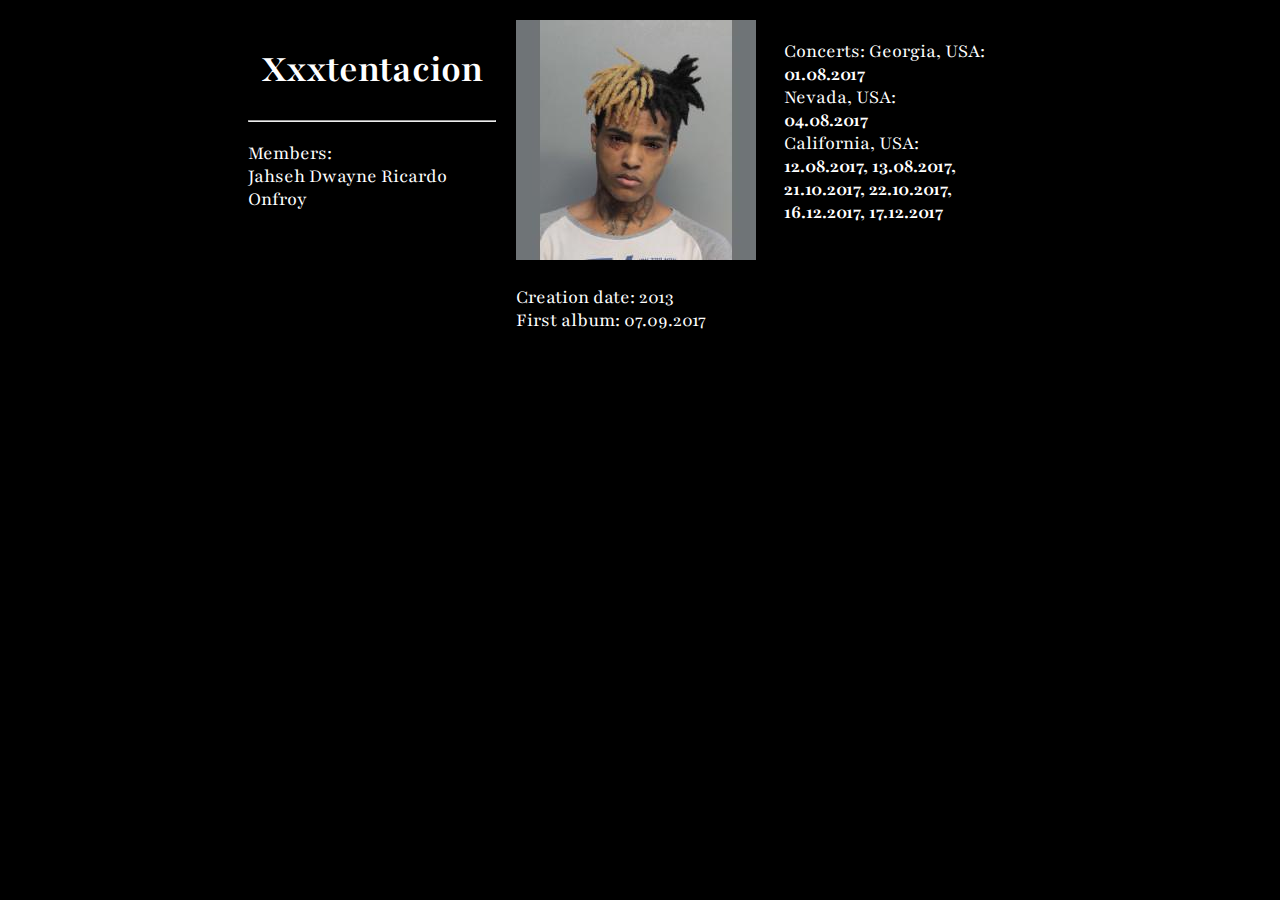
<file: HTML/xxxtentacion.html>
<!DOCTYPE html>
<html lang="fr">
<head>
    <meta charset="UTF-8">
    <meta http-equiv="X-UA-Compatible" content="IE=edge">
    <meta name="viewport" content="width=device-width, initial-scale=1.0">
    <link rel="icon" href="/IMG/groupie-removebg-preview-logo.png">
    <link rel="stylesheet" href="/CSS/normalize.css">
    <link rel="stylesheet" href="/CSS/queen.css">
    <title>Xxxtentacion</title>
</head>
<body>
    <main>
        <div class="parent">
            <div class="div1">
                <h1>
                    Xxxtentacion
                </h1>
                <hr>
                <p class="Membres">
                    Members: <br>
                    Jahseh Dwayne Ricardo Onfroy <br>  
                </p>
            </div>
            <div class="div2">
                <img src="/IMG/xxxtentacion.jpeg" alt="Image du groupe de queen">     
            </div>
            <div class="div3">
                <p>
                    Creation date: 2013 <br>
                    First album: 07.09.2017
                </p>
            </div>
            <div class="div4">
                <p>
                Concerts:
                Georgia, USA: <br>
                <strong>01.08.2017</strong>   <br>

                Nevada, USA: <br>
                <strong>04.08.2017</strong>  <br>

                California, USA: <br>
                <strong> 12.08.2017, 13.08.2017, 21.10.2017, 22.10.2017, 16.12.2017, 17.12.2017</strong><br>
                
                </p>  
            </div>
            </div>
    </main>
</body>
</html>
</file>
<file: CSS/style.css>
@import url('https://fonts.googleapis.com/css2?family=Playfair:wght@300&display=swap');
/* Type de font pour le site */
* {
    font-family: 'Playfair', serif;

}
body{
    max-width: 100%;
}
/* debut de la nav bar, en grid */
.parent {
    display: grid;
    grid-template-columns: repeat(4, 1fr);
    grid-template-rows: 0.5fr;
    grid-column-gap: 0px;
    grid-row-gap: 0px;
}
 /* Grid du logo  */
.div1 { 
    grid-area: 1 / 1 / 2 / 2; 
}
.div1 img{
    height: 200px;
}
/* Grid vide */
.div2 { 
    grid-area: 1 / 3 / 2 / 4; 
}
/* Debut du grid avec les bouton de la nav bar */
.div3 { 
    grid-area: 1 / 4 / 2 / 5; 
}
/* Aligne les 2 boutons */
.div3 li{
    float: left;
}
/* Caracteristique du bouton  */
.div3 li a{
    display: block;
    text-decoration: none;
    font-size: 20px;
    color: rgb(0, 0, 0);
    text-align: center;
    padding: 0px 20px 16px 0px;
}
.div3 ul{
    display: flex;
    justify-content: flex-end;
    position: relative;
    list-style-type: none;
    overflow: hidden;
    top: 70px;
}
/* Effet sous le bouton "home" */
.div3 li.one:after {
    content: "";
    position: absolute;
    width: 0%;
    height: 1px;
    display: block;
    transition: all 0.3s ease;
    bottom: 25%;
}
.div3 li.one:hover::after {
    width: 14%;
    height: 1px;
    background-color: #000000;
}
/* Effet sous le bouton "About us" */
.div3 li.two:after {
    content: "";
    position: absolute;
    width: 0%;
    height: 1px;
    display: block;
    transition: all 0.3s ease;
    bottom: 25%;
}
.div3 li.two:hover::after {
    width: 20%;
    height: 1px;
    background-color: #000000;
}
/* ligne entre les bloc */
hr {
    border: none;
    border-top: 3px double #333;
    color: #333;
    overflow: visible;
    text-align: center;
    height: 5px;
}

hr:after {
    background: #fff;
    padding: 0 4px;
    position: relative;
    top: -13px;
}
/* Debut du css pour le filtre */
.filter{
    display: flex;
    justify-content: center;
    background-color: rgb(255, 255, 255);
    border: 2px solid rgb(0, 0, 0);
    border-radius: 12px;
    padding: 10px;
    margin-left: 600px;
    margin-right: 600px;
    margin-bottom: 10px;
}
form {
    display: flex;
    flex-direction: column;
    left: 250px;

}
input {
    width: 200px;
}
.titre {
    display: flex;
    justify-content: center;
    font-size: 20px;
}
#bouton {
    margin-top: 5px;
    margin-left: 4px;
}

/* Grid pour les image et la description des artiste  */
.parent1 {
    display: grid;
    grid-template-columns: repeat(5, 1fr);
    grid-template-rows: repeat(5, 1fr);
    grid-column-gap: 0px;
    grid-row-gap: 0px;
    background-color: #1a1a1a;

}

.div5 { 
    grid-area: 1 / 1 / 2 / 3; 
    background-color: rgb(31, 31, 31);
    overflow: hidden;
    border-radius: 12px;
    padding: 10px;
    margin: 10px;
    box-shadow: rgba(255, 255, 255, 0.1) 0px 4px 6px -1px, rgba(0, 0, 0, 0.06) 0px 2px 4px -1px;
    display: flex;
    align-items: center;
    font-size: 30px;
}
.div6 { 
    grid-area: 2 / 1 / 3 / 3; 
    background-color: rgb(31, 31, 31);
    overflow: hidden;
    border-radius: 12px;
    padding: 10px;
    margin: 10px;
    box-shadow: rgba(255, 255, 255, 0.1) 0px 4px 6px -1px, rgba(0, 0, 0, 0.06) 0px 2px 4px -1px;
    display: flex;
    align-items: center;
    font-size: 30px;
}
.div7 { 
    grid-area: 3 / 1 / 4 / 3; 
    background-color: rgb(31, 31, 31);
    overflow: hidden;
    border-radius: 12px;
    padding: 10px;
    margin: 10px;
    box-shadow: rgba(255, 255, 255, 0.1) 0px 4px 6px -1px, rgba(0, 0, 0, 0.06) 0px 2px 4px -1px;
    display: flex;
    align-items: center;
    font-size: 30px;
}
.div8 { 
    grid-area: 4 / 1 / 5 / 3; 
    background-color: rgb(31, 31, 31);
    overflow: hidden;
    border-radius: 12px;
    padding: 10px;
    margin: 10px;
    box-shadow: rgba(255, 255, 255, 0.1) 0px 4px 6px -1px, rgba(0, 0, 0, 0.06) 0px 2px 4px -1px;
    display: flex;
    align-items: center;
    font-size: 30px;
}
.div9 { 
    grid-area: 5 / 1 / 6 / 3; 
    background-color: rgb(31, 31, 31);
    overflow: hidden;
    border-radius: 12px;
    padding: 10px;
    margin: 10px;
    box-shadow: rgba(255, 255, 255, 0.1) 0px 4px 6px -1px, rgba(0, 0, 0, 0.06) 0px 2px 4px -1px;
    display: flex;
    align-items: center;
    font-size: 30px;
}
.div10 { 
    grid-area: 1 / 4 / 2 / 6; 
    background-color: rgb(31, 31, 31);
    overflow: hidden;
    border-radius: 12px;
    padding: 10px;
    margin: 10px;
    box-shadow: rgba(255, 255, 255, 0.1) 0px 4px 6px -1px, rgba(0, 0, 0, 0.06) 0px 2px 4px -1px;
    display: flex;
    align-items: center;
    font-size: 30px;
}
.div11 { 
    grid-area: 2 / 4 / 3 / 6;
    background-color: rgb(31, 31, 31);
    overflow: hidden;
    border-radius: 12px;
    padding: 10px;
    margin: 10px;
    box-shadow: rgba(255, 255, 255, 0.1) 0px 4px 6px -1px, rgba(0, 0, 0, 0.06) 0px 2px 4px -1px;
    display: flex;
    align-items: center;
    font-size: 30px;
}
.div12 { 
    grid-area: 3 / 4 / 4 / 6; 
    background-color: rgb(31, 31, 31);
    overflow: hidden;
    border-radius: 12px;
    padding: 10px;
    margin: 10px;
    box-shadow: rgba(255, 255, 255, 0.1) 0px 4px 6px -1px, rgba(0, 0, 0, 0.06) 0px 2px 4px -1px;
    display: flex;
    align-items: center;
    font-size: 30px;
}
.div13 { 
    grid-area: 4 / 4 / 5 / 6; 
    background-color: rgb(31, 31, 31);
    overflow: hidden;
    border-radius: 12px;
    padding: 10px;
    margin: 10px;
    box-shadow: rgba(255, 255, 255, 0.1) 0px 4px 6px -1px, rgba(0, 0, 0, 0.06) 0px 2px 4px -1px;
    display: flex;
    align-items: center;
    font-size: 30px;
}
.div14 { grid-area: 5 / 4 / 6 / 6; 
    background-color: rgb(31, 31, 31);
    overflow: hidden;
    border-radius: 12px;
    padding: 10px;
    margin: 10px;
    box-shadow: rgba(255, 255, 255, 0.1) 0px 4px 6px -1px, rgba(0, 0, 0, 0.06) 0px 2px 4px -1px;
    display: flex;
    align-items: center;
    font-size: 30px;
}
p{
    color: white;
}
/* Ecart entre les photo et le texte */
.text{
    margin: 10px;
}
footer {
    display: flex;
    justify-content: space-around;
    background-color: rgb(20, 20, 20);
    color: white;
}
</file>
<file: CSS/queen.css>
@import url('https://fonts.googleapis.com/css2?family=Playfair:wght@300&display=swap');
/* Type de font pour le site */
* {
    font-family: 'Playfair', serif;
    background-color: black;
}

h1{
    color: white;
    display: flex;
    justify-content: center;
}
p{
    color: white;
}
p.Membres{
    display: flex;
    justify-content: space-around;
}
.parent {
    display: grid;
    grid-template-columns: repeat(3, 0.2fr);
    grid-template-rows: repeat(3, 1fr);
    grid-column-gap: 20px;
    grid-row-gap: 0px;
    margin-top: 20px;
    justify-content: center;
    font-size: 20px;
    }
    
    .div1 { 
        grid-area: 1 / 1 / 3 / 2; 
        left: 100px;
    }
    .div2 { grid-area: 1 / 2 / 2 / 3; }
    .div3 { grid-area: 2 / 2 / 3 / 3; }
    .div4 { grid-area: 1 / 3 / 4 / 4; }
</file>
